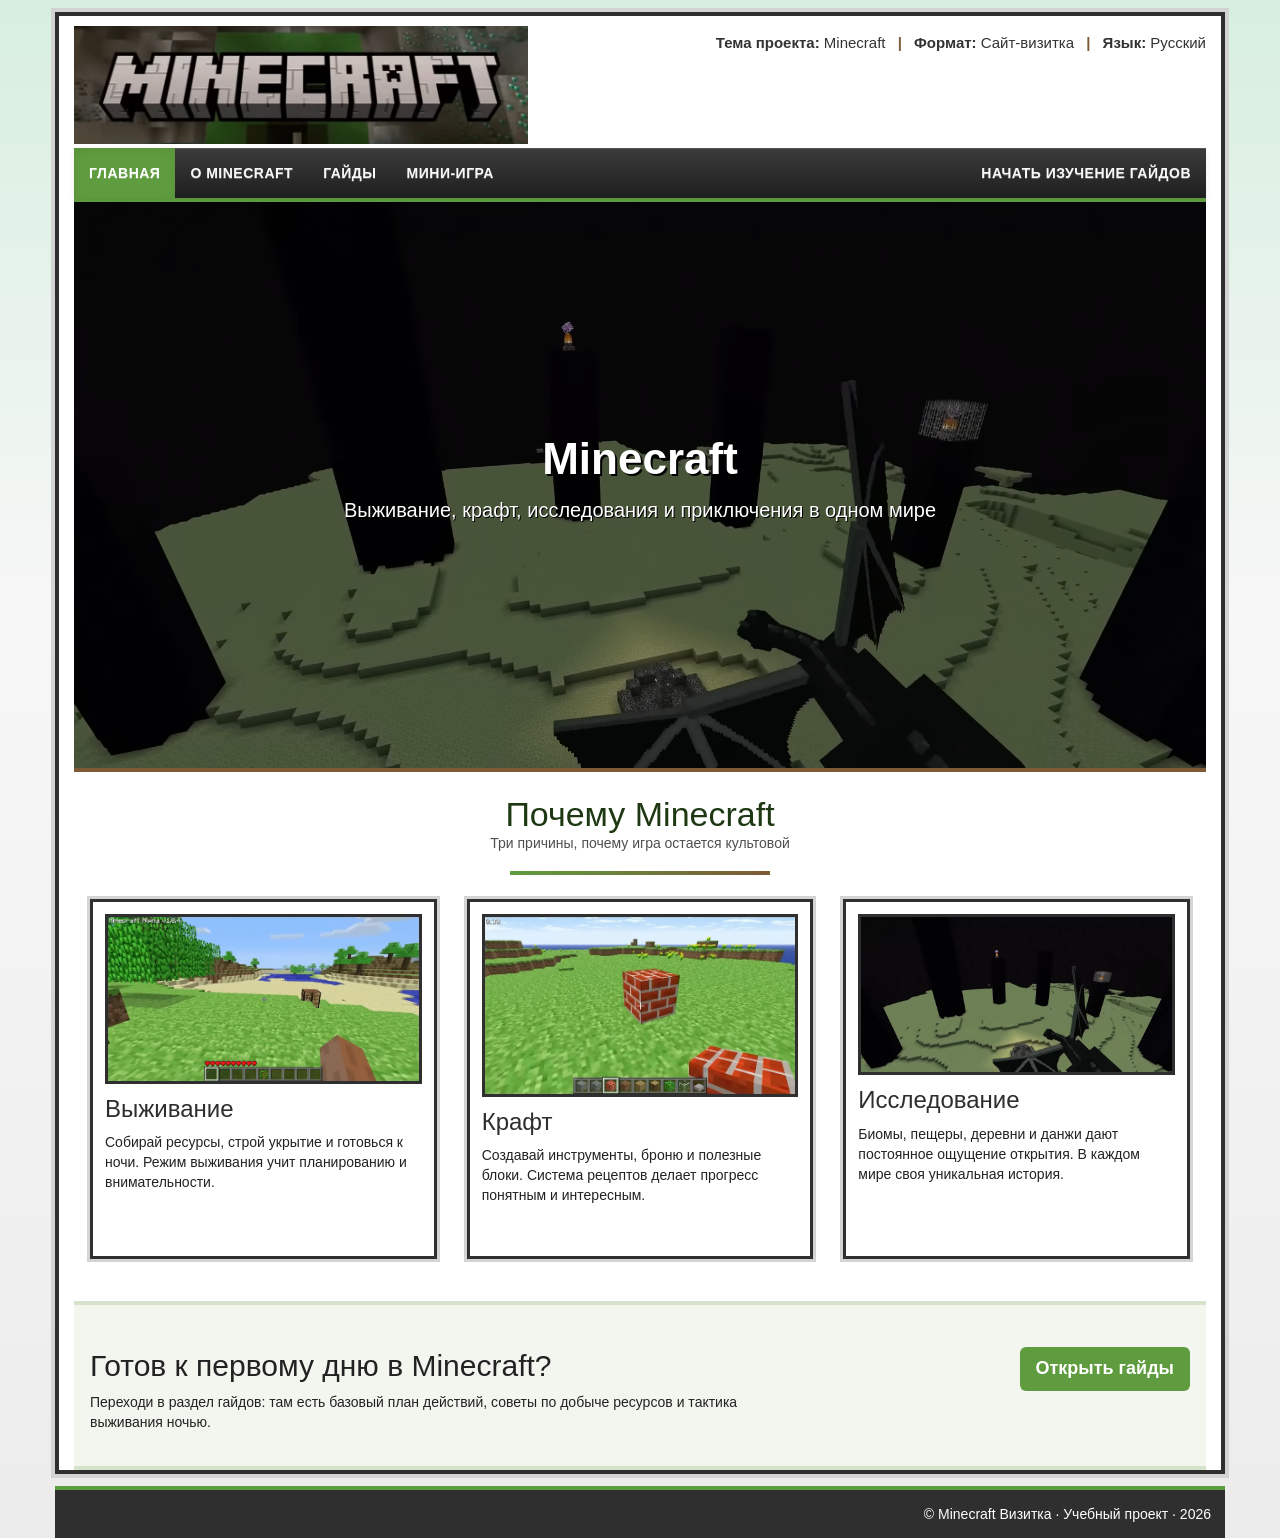
<file: index.html>
<!DOCTYPE html>
<html lang="ru">
<head>
  <meta charset="utf-8">
  <meta name="viewport" content="width=device-width, initial-scale=1">
  <title>Minecraft Визитка | Главная</title>
  <meta name="description" content="Сайт-визитка о Minecraft: особенности, гайды и мини-игра.">
  <link rel="stylesheet" href="assets/vendor/css/bootstrap.min.css">
  <link rel="stylesheet" href="assets/vendor/css/bootstrap-theme.min.css">
  <link rel="stylesheet" href="assets/css/style.css">
</head>
<body data-page="index">
  <div class="container site-wrap">
    <header class="site-header">
      <div class="row">
        <div class="col-sm-5 logo">
          <img src="assets/images/mc-keyart.png" alt="Логотип Minecraft">
        </div>
        <div class="col-sm-7 contacts">
          <strong>Тема проекта:</strong> Minecraft <span class="dot">|</span>
          <strong>Формат:</strong> Сайт-визитка <span class="dot">|</span>
          <strong>Язык:</strong> Русский
        </div>
      </div>
    </header>

    <nav class="navbar navbar-default navbar-static-top" role="navigation">
      <div class="navbar-header">
        <button type="button" class="navbar-toggle collapsed" data-toggle="collapse" data-target="#mc-menu" aria-expanded="false">
          <span class="sr-only">Открыть меню</span>
          <span class="icon-bar"></span>
          <span class="icon-bar"></span>
          <span class="icon-bar"></span>
        </button>
      </div>
      <div class="collapse navbar-collapse" id="mc-menu">
        <ul class="nav navbar-nav">
          <li class="active"><a data-page="index" href="index.html">Главная</a></li>
          <li><a data-page="about" href="about.html">О Minecraft</a></li>
          <li><a data-page="guides" href="guides.html">Гайды</a></li>
          <li><a data-page="game" href="game.html">Мини-игра</a></li>
        </ul>
        <ul class="nav navbar-nav navbar-right">
          <li><a href="guides.html">Начать изучение гайдов</a></li>
        </ul>
      </div>
    </nav>

    <section class="hero">
      <img src="assets/images/mc-end.png" alt="Пейзаж Minecraft">
      <div class="hero-overlay">
        <div>
          <h1>Minecraft</h1>
          <p>Выживание, крафт, исследования и приключения в одном мире</p>
        </div>
      </div>
    </section>

    <section class="section">
      <h2 class="section-title">Почему Minecraft</h2>
      <p class="section-subtitle">Три причины, почему игра остается культовой</p>
      <hr class="mc-divider">
      <div class="row">
        <div class="col-md-4">
          <article class="feature-card">
            <img src="assets/images/mc-alpha.png" alt="Выживание">
            <h3>Выживание</h3>
            <p>Собирай ресурсы, строй укрытие и готовься к ночи. Режим выживания учит планированию и внимательности.</p>
          </article>
        </div>
        <div class="col-md-4">
          <article class="feature-card">
            <img src="assets/images/mc-classic.png" alt="Крафт">
            <h3>Крафт</h3>
            <p>Создавай инструменты, броню и полезные блоки. Система рецептов делает прогресс понятным и интересным.</p>
          </article>
        </div>
        <div class="col-md-4">
          <article class="feature-card">
            <img src="assets/images/mc-end.png" alt="Исследование">
            <h3>Исследование</h3>
            <p>Биомы, пещеры, деревни и данжи дают постоянное ощущение открытия. В каждом мире своя уникальная история.</p>
          </article>
        </div>
      </div>
    </section>

    <section class="section alt-section">
      <div class="row">
        <div class="col-sm-8">
          <h2>Готов к первому дню в Minecraft?</h2>
          <p>Переходи в раздел гайдов: там есть базовый план действий, советы по добыче ресурсов и тактика выживания ночью.</p>
        </div>
        <div class="col-sm-4 text-right" style="margin-top: 18px;">
          <a class="btn btn-mc btn-lg" href="guides.html">Открыть гайды</a>
        </div>
      </div>
    </section>
  </div>

  <footer class="site-footer container">
    © Minecraft Визитка · Учебный проект · 2026
  </footer>

  <script src="assets/vendor/js/jquery-1.11.1.min.js"></script>
  <script src="assets/vendor/js/bootstrap.min.js"></script>
  <script src="assets/js/main.js"></script>
</body>
</html>
</file>
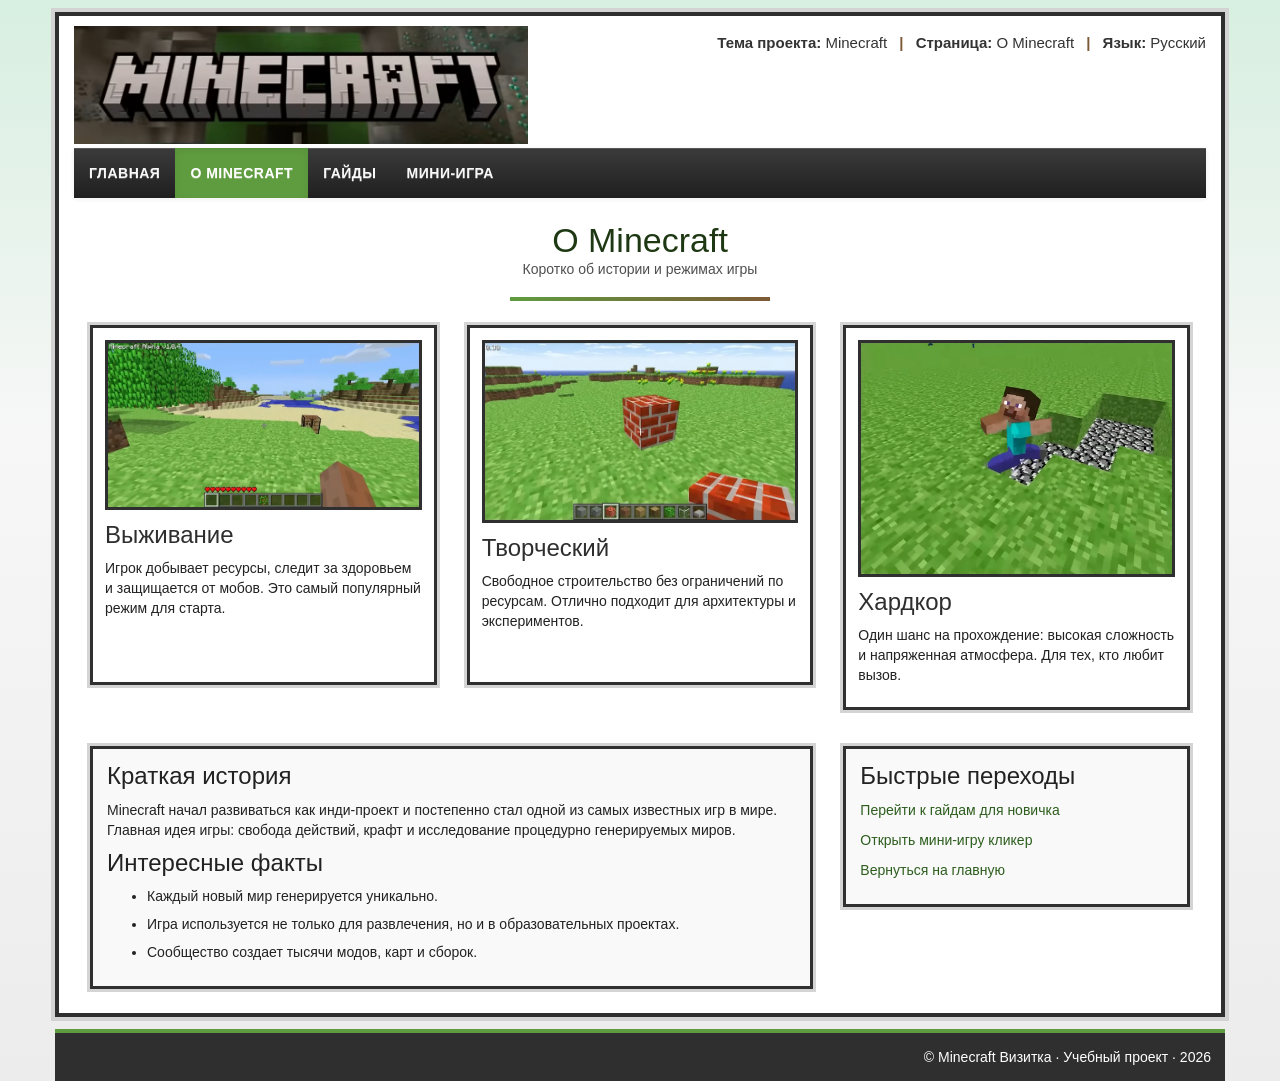
<file: about.html>
<!DOCTYPE html>
<html lang="ru">
<head>
  <meta charset="utf-8">
  <meta name="viewport" content="width=device-width, initial-scale=1">
  <title>Minecraft Визитка | О Minecraft</title>
  <meta name="description" content="История Minecraft, режимы и интересные факты.">
  <link rel="stylesheet" href="assets/vendor/css/bootstrap.min.css">
  <link rel="stylesheet" href="assets/vendor/css/bootstrap-theme.min.css">
  <link rel="stylesheet" href="assets/css/style.css">
</head>
<body data-page="about">
  <div class="container site-wrap">
    <header class="site-header">
      <div class="row">
        <div class="col-sm-5 logo">
          <img src="assets/images/mc-keyart.png" alt="Логотип Minecraft">
        </div>
        <div class="col-sm-7 contacts">
          <strong>Тема проекта:</strong> Minecraft <span class="dot">|</span>
          <strong>Страница:</strong> О Minecraft <span class="dot">|</span>
          <strong>Язык:</strong> Русский
        </div>
      </div>
    </header>

    <nav class="navbar navbar-default navbar-static-top" role="navigation">
      <div class="navbar-header">
        <button type="button" class="navbar-toggle collapsed" data-toggle="collapse" data-target="#mc-menu" aria-expanded="false">
          <span class="sr-only">Открыть меню</span>
          <span class="icon-bar"></span>
          <span class="icon-bar"></span>
          <span class="icon-bar"></span>
        </button>
      </div>
      <div class="collapse navbar-collapse" id="mc-menu">
        <ul class="nav navbar-nav">
          <li><a data-page="index" href="index.html">Главная</a></li>
          <li class="active"><a data-page="about" href="about.html">О Minecraft</a></li>
          <li><a data-page="guides" href="guides.html">Гайды</a></li>
          <li><a data-page="game" href="game.html">Мини-игра</a></li>
        </ul>
      </div>
    </nav>

    <section class="section">
      <h1 class="section-title">О Minecraft</h1>
      <p class="section-subtitle">Коротко об истории и режимах игры</p>
      <hr class="mc-divider">

      <div class="row">
        <div class="col-md-4">
          <article class="info-card">
            <img src="assets/images/mc-alpha.png" alt="Режим выживания">
            <h3>Выживание</h3>
            <p>Игрок добывает ресурсы, следит за здоровьем и защищается от мобов. Это самый популярный режим для старта.</p>
          </article>
        </div>
        <div class="col-md-4">
          <article class="info-card">
            <img src="assets/images/mc-classic.png" alt="Творческий режим">
            <h3>Творческий</h3>
            <p>Свободное строительство без ограничений по ресурсам. Отлично подходит для архитектуры и экспериментов.</p>
          </article>
        </div>
        <div class="col-md-4">
          <article class="info-card">
            <img src="assets/images/mc-cave.png" alt="Хардкор режим">
            <h3>Хардкор</h3>
            <p>Один шанс на прохождение: высокая сложность и напряженная атмосфера. Для тех, кто любит вызов.</p>
          </article>
        </div>
      </div>

      <div class="row">
        <div class="col-md-8">
          <div class="sources-box">
            <h3>Краткая история</h3>
            <p>Minecraft начал развиваться как инди-проект и постепенно стал одной из самых известных игр в мире. Главная идея игры: свобода действий, крафт и исследование процедурно генерируемых миров.</p>
            <h3>Интересные факты</h3>
            <ul>
              <li>Каждый новый мир генерируется уникально.</li>
              <li>Игра используется не только для развлечения, но и в образовательных проектах.</li>
              <li>Сообщество создает тысячи модов, карт и сборок.</li>
            </ul>
          </div>
        </div>
        <div class="col-md-4">
          <div class="sources-box">
            <h3>Быстрые переходы</h3>
            <p><a href="guides.html">Перейти к гайдам для новичка</a></p>
            <p><a href="game.html">Открыть мини-игру кликер</a></p>
            <p><a href="index.html">Вернуться на главную</a></p>
          </div>
        </div>
      </div>
    </section>
  </div>

  <footer class="site-footer container">
    © Minecraft Визитка · Учебный проект · 2026
  </footer>

  <script src="assets/vendor/js/jquery-1.11.1.min.js"></script>
  <script src="assets/vendor/js/bootstrap.min.js"></script>
  <script src="assets/js/main.js"></script>
</body>
</html>
</file>
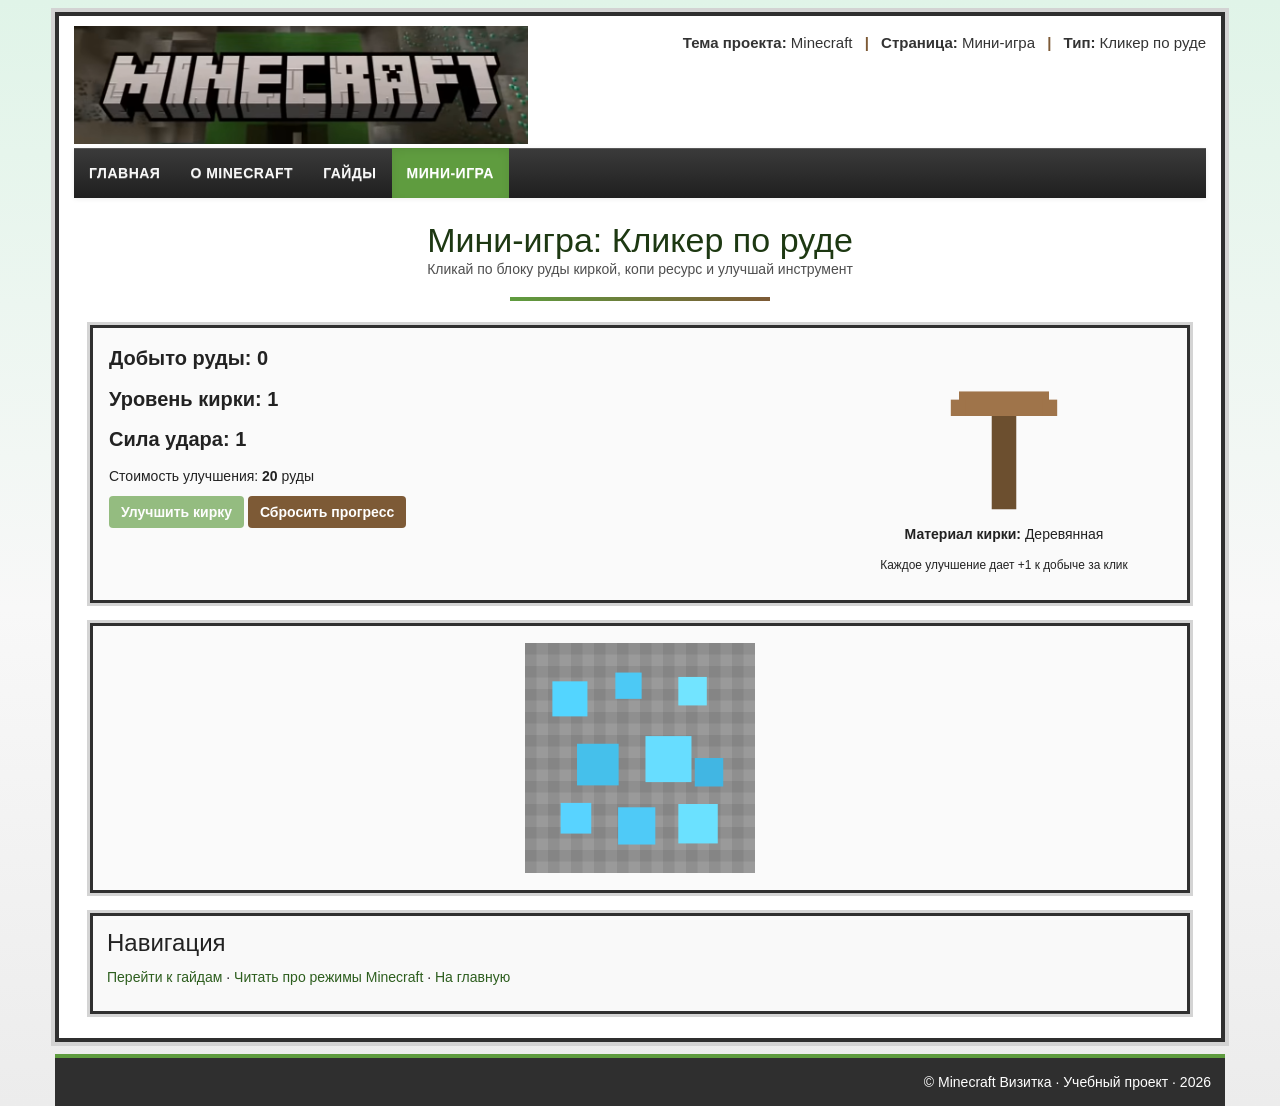
<file: game.html>
<!DOCTYPE html>
<html lang="ru">
<head>
  <meta charset="utf-8">
  <meta name="viewport" content="width=device-width, initial-scale=1">
  <title>Minecraft Визитка | Мини-игра</title>
  <meta name="description" content="Мини-игра кликер по руде: добывай ресурс киркой и улучшай инструмент.">
  <link rel="stylesheet" href="assets/vendor/css/bootstrap.min.css">
  <link rel="stylesheet" href="assets/vendor/css/bootstrap-theme.min.css">
  <link rel="stylesheet" href="assets/css/style.css">
</head>
<body data-page="game" class="game-page">
  <div class="container site-wrap">
    <header class="site-header">
      <div class="row">
        <div class="col-sm-5 logo">
          <img src="assets/images/mc-keyart.png" alt="Логотип Minecraft">
        </div>
        <div class="col-sm-7 contacts">
          <strong>Тема проекта:</strong> Minecraft <span class="dot">|</span>
          <strong>Страница:</strong> Мини-игра <span class="dot">|</span>
          <strong>Тип:</strong> Кликер по руде
        </div>
      </div>
    </header>

    <nav class="navbar navbar-default navbar-static-top" role="navigation">
      <div class="navbar-header">
        <button type="button" class="navbar-toggle collapsed" data-toggle="collapse" data-target="#mc-menu" aria-expanded="false">
          <span class="sr-only">Открыть меню</span>
          <span class="icon-bar"></span>
          <span class="icon-bar"></span>
          <span class="icon-bar"></span>
        </button>
      </div>
      <div class="collapse navbar-collapse" id="mc-menu">
        <ul class="nav navbar-nav">
          <li><a data-page="index" href="index.html">Главная</a></li>
          <li><a data-page="about" href="about.html">О Minecraft</a></li>
          <li><a data-page="guides" href="guides.html">Гайды</a></li>
          <li class="active"><a data-page="game" href="game.html">Мини-игра</a></li>
        </ul>
      </div>
    </nav>

    <section class="section">
      <h1 class="section-title">Мини-игра: Кликер по руде</h1>
      <p class="section-subtitle">Кликай по блоку руды киркой, копи ресурс и улучшай инструмент</p>
      <hr class="mc-divider">

      <div class="game-panel">
        <div class="row">
          <div class="col-sm-8">
            <p class="stats-line">Добыто руды: <span id="score">0</span></p>
            <p class="stats-line">Уровень кирки: <span id="level">1</span></p>
            <p class="stats-line">Сила удара: <span id="power">1</span></p>
            <p>Стоимость улучшения: <strong><span id="upgrade-cost">20</span></strong> руды</p>
            <button id="upgrade-btn" class="btn btn-mc">Улучшить кирку</button>
            <button id="reset-btn" class="btn btn-mc-alt">Сбросить прогресс</button>
          </div>
          <div class="col-sm-4 pickaxe-side">
            <img id="pickaxe-image" src="assets/images/pickaxe-wood.svg" alt="Кирка: деревянная">
            <p><strong>Материал кирки:</strong> <span id="pickaxe-material">Деревянная</span></p>
            <p><small>Каждое улучшение дает +1 к добыче за клик</small></p>
          </div>
        </div>
      </div>

      <div class="game-panel ore-zone">
        <button id="ore-btn" aria-label="Добыть руду">
          <img src="assets/images/ore-diamond.svg" alt="Блок алмазной руды">
        </button>
      </div>

      <div class="sources-box">
        <h3>Навигация</h3>
        <p><a href="guides.html">Перейти к гайдам</a> · <a href="about.html">Читать про режимы Minecraft</a> · <a href="index.html">На главную</a></p>
      </div>
    </section>
  </div>

  <footer class="site-footer container">
    © Minecraft Визитка · Учебный проект · 2026
  </footer>

  <script src="assets/vendor/js/jquery-1.11.1.min.js"></script>
  <script src="assets/vendor/js/bootstrap.min.js"></script>
  <script src="assets/js/main.js"></script>
  <script src="assets/js/game.js"></script>
</body>
</html>
</file>
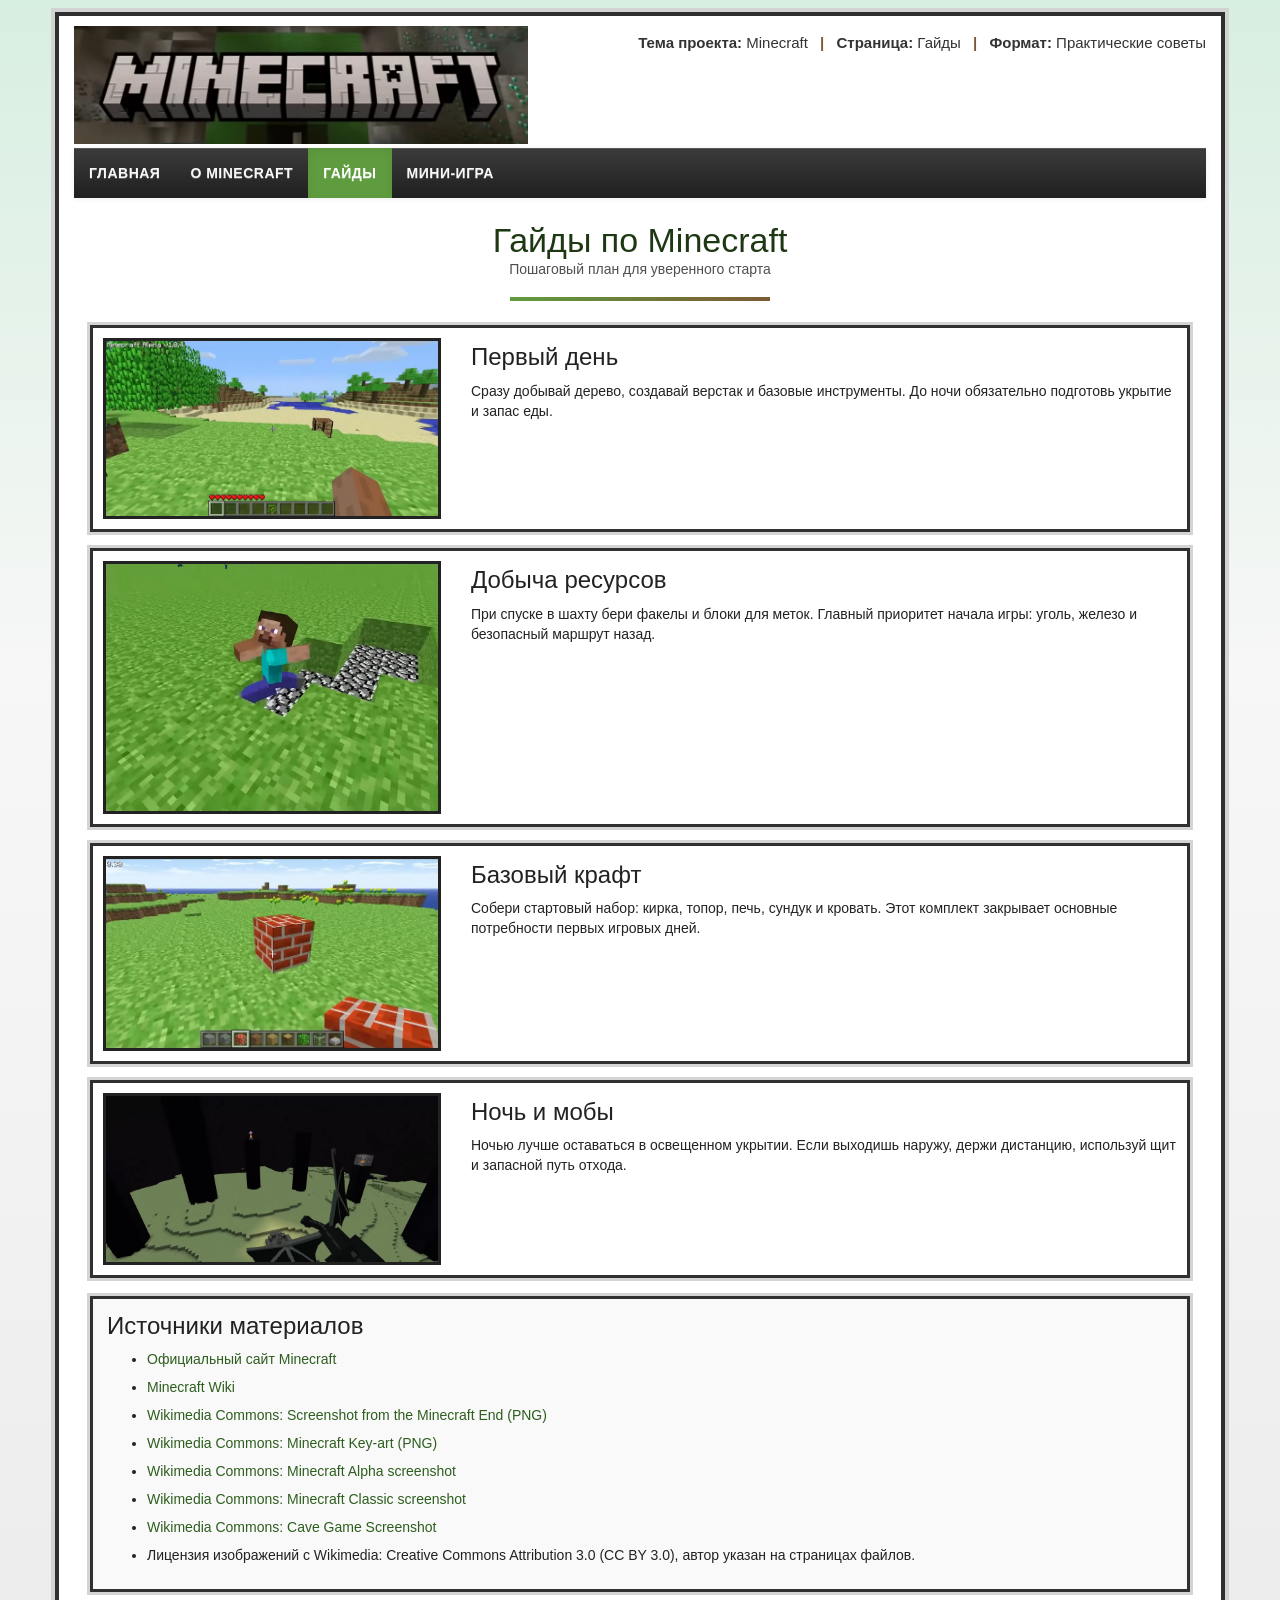
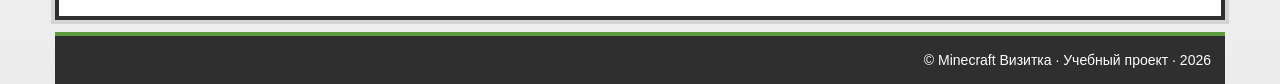
<file: guides.html>
<!DOCTYPE html>
<html lang="ru">
<head>
  <meta charset="utf-8">
  <meta name="viewport" content="width=device-width, initial-scale=1">
  <title>Minecraft Визитка | Гайды</title>
  <meta name="description" content="Гайды по Minecraft: первый день, добыча ресурсов, крафт и выживание ночью.">
  <link rel="stylesheet" href="assets/vendor/css/bootstrap.min.css">
  <link rel="stylesheet" href="assets/vendor/css/bootstrap-theme.min.css">
  <link rel="stylesheet" href="assets/css/style.css">
</head>
<body data-page="guides">
  <div class="container site-wrap">
    <header class="site-header">
      <div class="row">
        <div class="col-sm-5 logo">
          <img src="assets/images/mc-keyart.png" alt="Логотип Minecraft">
        </div>
        <div class="col-sm-7 contacts">
          <strong>Тема проекта:</strong> Minecraft <span class="dot">|</span>
          <strong>Страница:</strong> Гайды <span class="dot">|</span>
          <strong>Формат:</strong> Практические советы
        </div>
      </div>
    </header>

    <nav class="navbar navbar-default navbar-static-top" role="navigation">
      <div class="navbar-header">
        <button type="button" class="navbar-toggle collapsed" data-toggle="collapse" data-target="#mc-menu" aria-expanded="false">
          <span class="sr-only">Открыть меню</span>
          <span class="icon-bar"></span>
          <span class="icon-bar"></span>
          <span class="icon-bar"></span>
        </button>
      </div>
      <div class="collapse navbar-collapse" id="mc-menu">
        <ul class="nav navbar-nav">
          <li><a data-page="index" href="index.html">Главная</a></li>
          <li><a data-page="about" href="about.html">О Minecraft</a></li>
          <li class="active"><a data-page="guides" href="guides.html">Гайды</a></li>
          <li><a data-page="game" href="game.html">Мини-игра</a></li>
        </ul>
      </div>
    </nav>

    <section class="section">
      <h1 class="section-title">Гайды по Minecraft</h1>
      <p class="section-subtitle">Пошаговый план для уверенного старта</p>
      <hr class="mc-divider">

      <article class="guide-item">
        <div class="row">
          <div class="col-sm-4">
            <img src="assets/images/mc-alpha.png" alt="Первый день в Minecraft">
          </div>
          <div class="col-sm-8">
            <h3>Первый день</h3>
            <p>Сразу добывай дерево, создавай верстак и базовые инструменты. До ночи обязательно подготовь укрытие и запас еды.</p>
          </div>
        </div>
      </article>

      <article class="guide-item">
        <div class="row">
          <div class="col-sm-4">
            <img src="assets/images/mc-cave.png" alt="Добыча ресурсов">
          </div>
          <div class="col-sm-8">
            <h3>Добыча ресурсов</h3>
            <p>При спуске в шахту бери факелы и блоки для меток. Главный приоритет начала игры: уголь, железо и безопасный маршрут назад.</p>
          </div>
        </div>
      </article>

      <article class="guide-item">
        <div class="row">
          <div class="col-sm-4">
            <img src="assets/images/mc-classic.png" alt="Базовый крафт">
          </div>
          <div class="col-sm-8">
            <h3>Базовый крафт</h3>
            <p>Собери стартовый набор: кирка, топор, печь, сундук и кровать. Этот комплект закрывает основные потребности первых игровых дней.</p>
          </div>
        </div>
      </article>

      <article class="guide-item">
        <div class="row">
          <div class="col-sm-4">
            <img src="assets/images/mc-end.png" alt="Ночь и мобы">
          </div>
          <div class="col-sm-8">
            <h3>Ночь и мобы</h3>
            <p>Ночью лучше оставаться в освещенном укрытии. Если выходишь наружу, держи дистанцию, используй щит и запасной путь отхода.</p>
          </div>
        </div>
      </article>

            <div class="sources-box">
        <h3>Источники материалов</h3>
        <ul>
          <li><a href="https://www.minecraft.net" target="_blank" rel="noopener">Официальный сайт Minecraft</a></li>
          <li><a href="https://minecraft.wiki" target="_blank" rel="noopener">Minecraft Wiki</a></li>
          <li><a href="https://commons.wikimedia.org/wiki/File:Screenshot_from_the_Minecraft_End.png" target="_blank" rel="noopener">Wikimedia Commons: Screenshot from the Minecraft End (PNG)</a></li>
          <li><a href="https://commons.wikimedia.org/wiki/File:Minecraft_Key-art.png" target="_blank" rel="noopener">Wikimedia Commons: Minecraft Key-art (PNG)</a></li>
          <li><a href="https://commons.wikimedia.org/wiki/File:Minecraft_Alpha_screenshot.jpg" target="_blank" rel="noopener">Wikimedia Commons: Minecraft Alpha screenshot</a></li>
          <li><a href="https://commons.wikimedia.org/wiki/File:Minecraft_Classic_screenshot.jpg" target="_blank" rel="noopener">Wikimedia Commons: Minecraft Classic screenshot</a></li>
          <li><a href="https://commons.wikimedia.org/wiki/File:Cave_Game_Screenshot.jpg" target="_blank" rel="noopener">Wikimedia Commons: Cave Game Screenshot</a></li>
          <li>Лицензия изображений с Wikimedia: Creative Commons Attribution 3.0 (CC BY 3.0), автор указан на страницах файлов.</li>
        </ul>
      </div>

    </section>
  </div>

  <footer class="site-footer container">
    © Minecraft Визитка · Учебный проект · 2026
  </footer>

  <script src="assets/vendor/js/jquery-1.11.1.min.js"></script>
  <script src="assets/vendor/js/bootstrap.min.js"></script>
  <script src="assets/js/main.js"></script>
</body>
</html>
</file>
<file: assets/css/style.css>
:root {
  --mc-grass: #5f9c3f;
  --mc-dirt: #7d5a36;
  --mc-stone: #8f8f8f;
  --mc-dark: #2f2f2f;
  --mc-light: #f2f2f2;
  --mc-accent: #9dd5ff;
}

* {
  box-sizing: border-box;
}

body {
  margin: 0;
  font-family: "Trebuchet MS", Arial, sans-serif;
  background: linear-gradient(180deg, #d7efe0 0%, #f7f7f7 40%, #ececec 100%);
  color: #222;
}

a {
  color: #2d5e1e;
}

a:hover,
a:focus {
  color: #1f4513;
}

.site-wrap {
  background: #fff;
  border: 4px solid var(--mc-dark);
  box-shadow: 0 0 0 4px #d3d3d3;
  margin-top: 12px;
  margin-bottom: 12px;
}

.site-header {
  padding: 10px 0 4px;
}

.logo img {
  max-width: 100%;
  height: auto;
}

.contacts {
  text-align: right;
  font-size: 15px;
  line-height: 1.7;
  color: #333;
  margin-top: 4px;
}

.contacts .dot {
  font-weight: bold;
  margin: 0 8px;
  color: var(--mc-dirt);
}

.navbar.navbar-default {
  margin-bottom: 0;
  border-radius: 0;
  border: 0;
  background: linear-gradient(to bottom, #3b3b3b 0%, #1f1f1f 100%);
  overflow: hidden;
}

.navbar-default .navbar-nav > li > a {
  color: #f8f8f8;
  font-weight: 700;
  text-transform: uppercase;
  letter-spacing: 0.5px;
}

.navbar-default .navbar-nav:not(.navbar-right) > li > a:hover,
.navbar-default .navbar-nav:not(.navbar-right) > li > a:focus,
.navbar-default .navbar-nav:not(.navbar-right) > .active > a,
.navbar-default .navbar-nav:not(.navbar-right) > .active > a:hover,
.navbar-default .navbar-nav:not(.navbar-right) > .active > a:focus {
  background: var(--mc-grass);
  color: #fff;
}

.navbar-default .navbar-nav.navbar-right > li > a:hover,
.navbar-default .navbar-nav.navbar-right > li > a:focus {
  background: var(--mc-grass);
  color: #fff;
  outline: none;
  box-shadow: none;
}

.navbar-default .navbar-toggle {
  border-color: #bbb;
}

.navbar-default .navbar-toggle .icon-bar {
  background: #ddd;
}

.hero {
  position: relative;
  border-top: 4px solid var(--mc-grass);
  border-bottom: 4px solid var(--mc-dirt);
}

.hero img {
  width: 100%;
  display: block;
}

.hero-overlay {
  position: absolute;
  inset: 0;
  display: flex;
  align-items: center;
  justify-content: center;
  text-align: center;
  color: #fff;
  background: rgba(0, 0, 0, 0.35);
  padding: 20px;
}

.hero-overlay h1 {
  margin: 0;
  font-size: 44px;
  font-weight: 700;
  text-shadow: 2px 2px 0 #000;
}

.hero-overlay p {
  margin-top: 12px;
  font-size: 20px;
  text-shadow: 1px 1px 0 #000;
}

.section {
  padding: 24px 16px;
}

.section-title {
  margin: 0;
  text-align: center;
  font-size: 34px;
  color: #1d3812;
}

.section-subtitle {
  text-align: center;
  color: #4f4f4f;
  margin-bottom: 18px;
}

.mc-divider {
  height: 4px;
  border: 0;
  background: linear-gradient(90deg, var(--mc-grass), var(--mc-dirt));
  margin: 16px auto 24px;
  max-width: 260px;
}

.feature-card,
.info-card,
.guide-item,
.sources-box,
.game-panel {
  border: 3px solid #303030;
  box-shadow: 0 0 0 3px #d4d4d4;
  background: #fff;
}

.feature-card,
.info-card {
  padding: 12px;
  margin-bottom: 18px;
  min-height: 360px;
}

.feature-card img,
.info-card img {
  width: 100%;
  border: 3px solid #2f2f2f;
}

.feature-card h3,
.info-card h3 {
  margin-top: 12px;
  margin-bottom: 10px;
  color: #2e2e2e;
}

.alt-section {
  background: #f2f6ef;
  border-top: 4px solid #d5e3cd;
  border-bottom: 4px solid #d5e3cd;
}

.guide-item {
  margin-bottom: 16px;
  padding: 10px;
}

.guide-item img {
  width: 100%;
  border: 3px solid #222;
}

.guide-item h3 {
  margin-top: 6px;
}

.sources-box {
  margin-top: 18px;
  padding: 14px;
  background: #f9f9f9;
}

.sources-box h3 {
  margin-top: 0;
}

.sources-box li {
  margin-bottom: 8px;
}

.game-page {
  background: linear-gradient(180deg, #e0f4e8 0%, #f8f8f8 55%, #ececec 100%);
}

.game-panel {
  padding: 16px;
  margin-bottom: 20px;
  background: #fafafa;
}

.stats-line {
  font-size: 20px;
  font-weight: 700;
  margin-bottom: 12px;
}

.ore-zone {
  text-align: center;
  position: relative;
}

#ore-btn {
  border: 0;
  background: transparent;
  cursor: pointer;
  transition: transform 0.08s ease;
  position: relative;
}

#ore-btn:active {
  transform: scale(0.95);
}

#ore-btn img {
  width: 230px;
  max-width: 80vw;
}

.pickaxe-side {
  text-align: center;
}

.pickaxe-side img {
  width: 180px;
  max-width: 65vw;
}

.btn-mc {
  background: var(--mc-grass);
  color: #fff;
  border: 0;
  font-weight: 700;
}

.btn-mc:hover,
.btn-mc:focus {
  background: #4f8d34;
  color: #fff;
}

.btn-mc-alt {
  background: var(--mc-dirt);
  color: #fff;
  border: 0;
  font-weight: 700;
}

.btn-mc-alt:hover,
.btn-mc-alt:focus {
  background: #6b4b2d;
  color: #fff;
}

.click-burst {
  position: absolute;
  font-weight: 700;
  color: #ffd53f;
  text-shadow: 1px 1px 0 #000;
  pointer-events: none;
  animation: floatUp 600ms ease-out forwards;
}

@keyframes floatUp {
  from {
    opacity: 1;
    transform: translateY(0) scale(1);
  }
  to {
    opacity: 0;
    transform: translateY(-34px) scale(1.15);
  }
}

.site-footer {
  text-align: right;
  background: var(--mc-dark);
  color: #fff;
  padding: 14px;
  border-top: 4px solid var(--mc-grass);
}

@media (min-width: 768px) {
  .navbar-default .navbar-nav.navbar-right {
    margin-right: 0;
  }
}

@media (max-width: 767px) {
  .contacts {
    text-align: left;
    margin-top: 8px;
  }

  .hero-overlay h1 {
    font-size: 29px;
  }

  .hero-overlay p {
    font-size: 17px;
  }

  .feature-card,
  .info-card {
    min-height: 0;
  }
}
</file>
